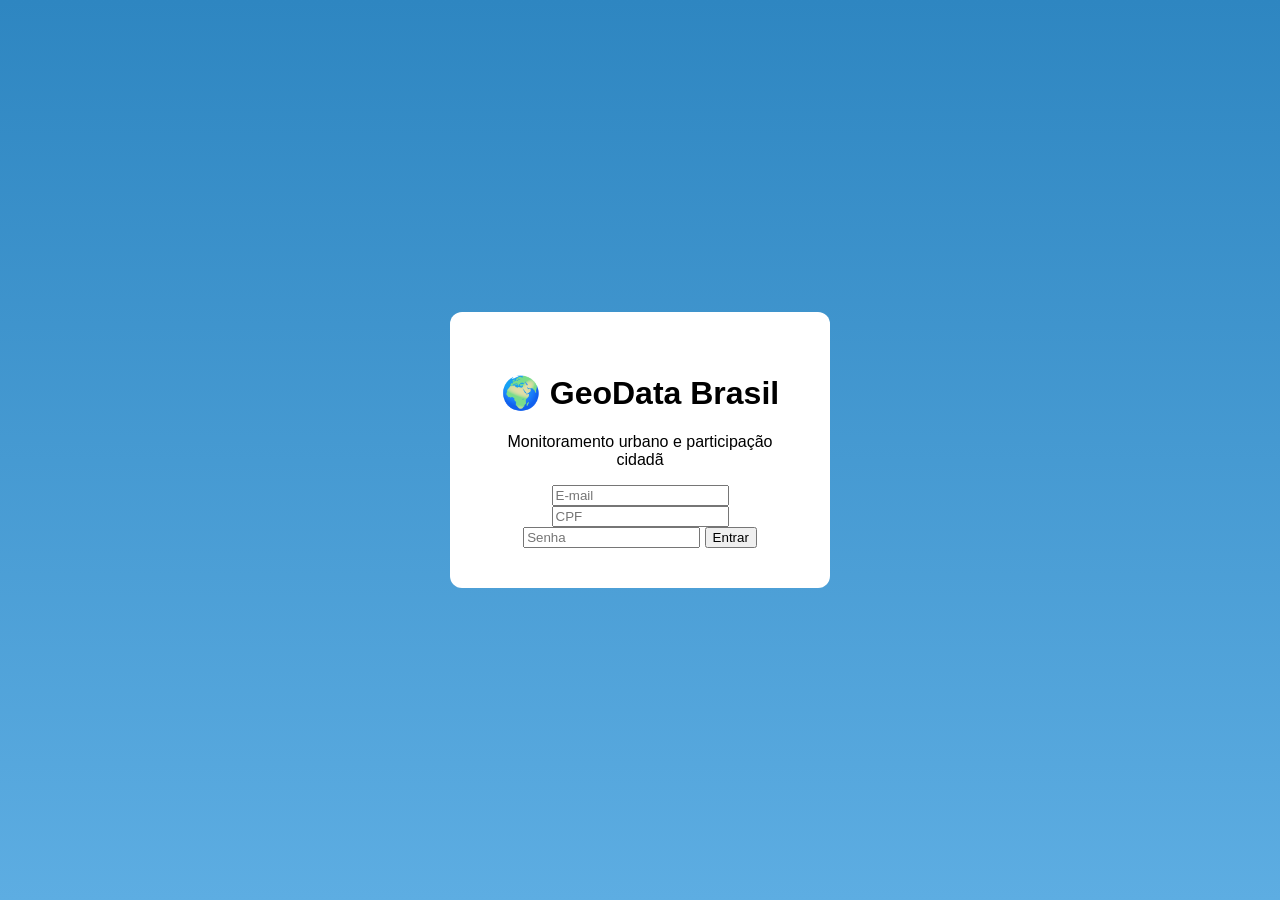
<file: Projeto GeoCidadão 2.0/index.html>
<!DOCTYPE html>
<html lang="pt-br">
<head>
<meta charset="UTF-8">
<title>GeoData Brasil</title>
<link rel="stylesheet" href="style.css">
</head>

<body class="login-body">

<div class="login-card">

<h1>🌍 GeoData Brasil</h1>
<p>Monitoramento urbano e participação cidadã</p>

<input id="email" placeholder="E-mail">
<input id="cpf" placeholder="CPF" maxlength="14">
<input type="password" placeholder="Senha">

<button onclick="entrar()">Entrar</button>

</div>

<script>
const cpf = document.getElementById("cpf");

cpf.addEventListener("input", ()=>{
 let v = cpf.value.replace(/\D/g,"");
 v = v.replace(/(\d{3})(\d)/,"$1.$2");
 v = v.replace(/(\d{3})(\d)/,"$1.$2");
 v = v.replace(/(\d{3})(\d{1,2})$/,"$1-$2");
 cpf.value = v;
});

function entrar(){
 localStorage.setItem("user", email.value);
 window.location = "dashboard.html";
}
</script>

</body>
</html>
</file>
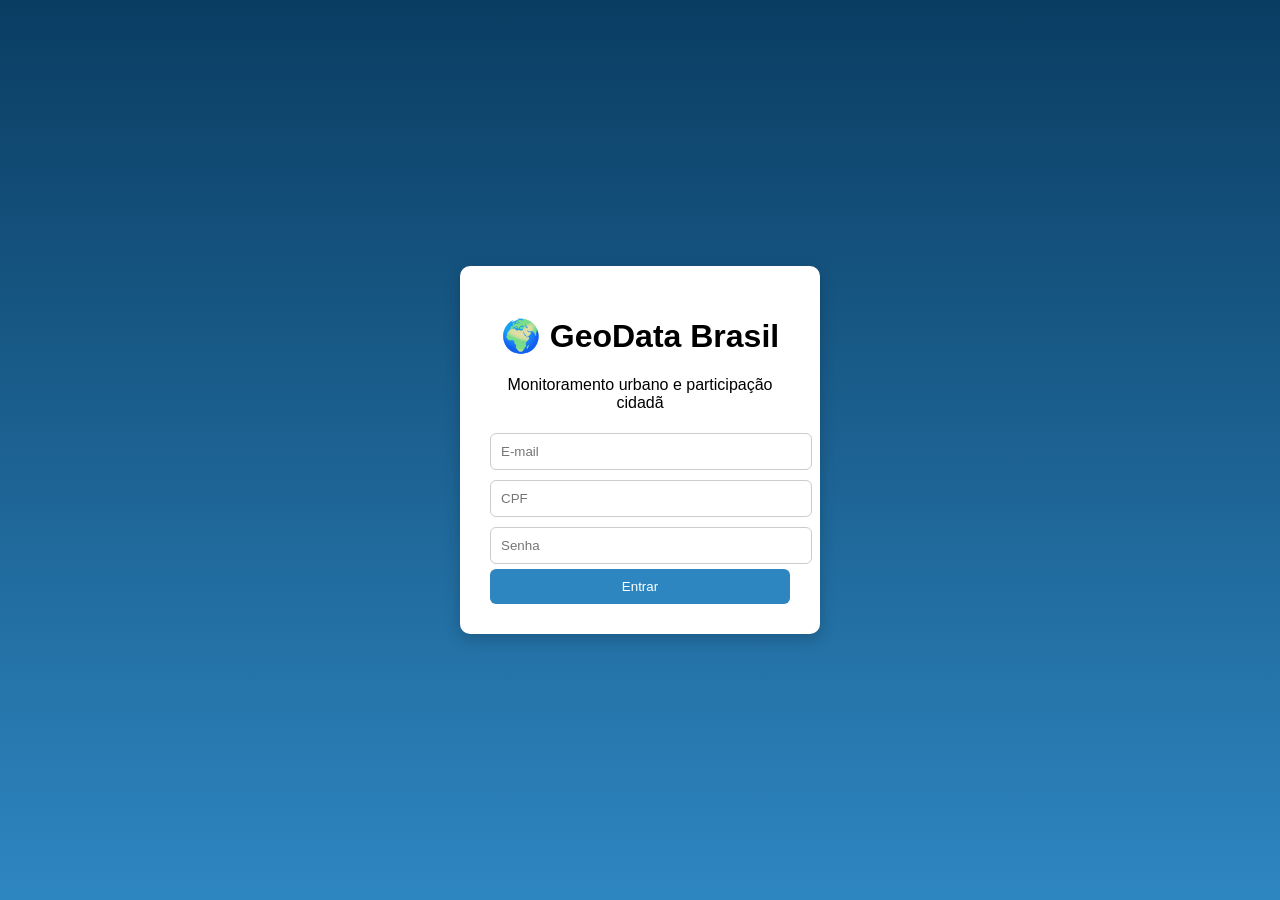
<file: Projeto GeoCidadão/login.html>
<!DOCTYPE html>
<html lang="pt-br">
<head>
<meta charset="UTF-8">
<title>GeoData Brasil</title>
<link rel="stylesheet" href="style.css">
</head>

<body class="login-body">

<div class="login-card">
<h1>🌍 GeoData Brasil</h1>
<p>Monitoramento urbano e participação cidadã</p>

<input id="email" placeholder="E-mail">
<input id="cpf" placeholder="CPF" maxlength="14">
<input type="password" placeholder="Senha">

<button onclick="entrar()">Entrar</button>
</div>

<script>
const cpf = document.getElementById("cpf");

cpf.addEventListener("input", ()=>{
 let v = cpf.value.replace(/\D/g,"");
 v = v.replace(/(\d{3})(\d)/,"$1.$2");
 v = v.replace(/(\d{3})(\d)/,"$1.$2");
 v = v.replace(/(\d{3})(\d{1,2})$/,"$1-$2");
 cpf.value = v;
});

function entrar(){
 localStorage.setItem("user", email.value);
 window.location = "dashboard.html";
}
</script>

</body>
</html>
</file>
<file: Projeto GeoCidadão 2.0/style.css>
body{
margin:0;
font-family:'Segoe UI',sans-serif;
background:#F5F7FA;
}

.topbar{
background:white;
padding:20px;
font-weight:bold;
border-bottom:1px solid #ddd;
}

.layout{
display:flex;
}

.sidebar{
width:220px;
background:white;
padding:20px;
border-right:1px solid #eee;
}

.sidebar button{
width:100%;
margin-bottom:10px;
padding:12px;
border:none;
background:#EAF2F8;
border-radius:8px;
cursor:pointer;
}

main{
flex:1;
padding:30px;
}

.page{display:none;}
.active{display:block;}

.grid-3{
display:grid;
grid-template-columns:repeat(3,1fr);
gap:20px;
}

.card{
background:white;
padding:20px;
border-radius:12px;
box-shadow:0 4px 10px rgba(0,0,0,0.05);
}

.destaque{
background:#2E86C1;
color:white;
text-align:center;
}

.clicavel:hover{
background:#F0F8FF;
cursor:pointer;
}

.avatar{
width:90px;
border-radius:50%;
}

.alert{display:none;background:#FFE5E5;padding:10px;}
.success{display:none;background:#D4EDDA;padding:10px;}

.danger{
background:red;
color:white;
padding:10px;
border:none;
}

footer{
background:white;
text-align:center;
padding:15px;
border-top:1px solid #ddd;
margin-top:20px;
}

/* LOGIN */
.login-body{
display:flex;
justify-content:center;
align-items:center;
height:100vh;
background:linear-gradient(#2E86C1,#5DADE2);
}

.login-card{
background:white;
padding:40px;
border-radius:12px;
width:300px;
text-align:center;
}
</file>
<file: Projeto GeoCidadão/style.css>
body{
margin:0;
font-family:'Segoe UI',sans-serif;
background:#f5f7fa;
}

.topbar{
background:#0A3D62;
color:white;
padding:15px;
}

.layout{
display:flex;
}

.sidebar{
width:200px;
background:#1B4F72;
padding:10px;
}

.sidebar button{
width:100%;
margin:5px 0;
padding:10px;
background:#2E86C1;
color:white;
border:none;
border-radius:6px;
cursor:pointer;
}

main{
flex:1;
padding:20px;
}

.page{display:none;}
.active{display:block;}

.grid-3{
display:grid;
grid-template-columns:repeat(3,1fr);
gap:10px;
}

.card{
background:white;
padding:15px;
border-radius:8px;
box-shadow:0 2px 6px rgba(0,0,0,0.1);
}

.clicavel{
cursor:pointer;
transition:0.2s;
}

.clicavel:hover{
transform:translateY(-3px);
}

.avatar{
width:80px;
border-radius:50%;
display:block;
margin:0 auto 10px;
}

.alert{display:none;background:#ffcdd2;padding:10px;}
.success{display:none;background:#c8e6c9;padding:10px;}

.danger{
background:red;
color:white;
padding:10px;
border:none;
margin-top:10px;
}

footer{
background:#1B4F72;
color:white;
text-align:center;
padding:10px;
margin-top:20px;
}

/* LOGIN */
.login-body{
display:flex;
justify-content:center;
align-items:center;
height:100vh;
background:linear-gradient(#0A3D62,#2E86C1);
}

.login-card{
background:white;
padding:30px;
border-radius:10px;
width:300px;
text-align:center;
box-shadow:0 5px 15px rgba(0,0,0,0.2);
}

.login-card input{
width:100%;
margin:5px 0;
padding:10px;
border-radius:6px;
border:1px solid #ccc;
}

.login-card button{
width:100%;
padding:10px;
background:#2E86C1;
color:white;
border:none;
border-radius:6px;
cursor:pointer;
}
</file>
